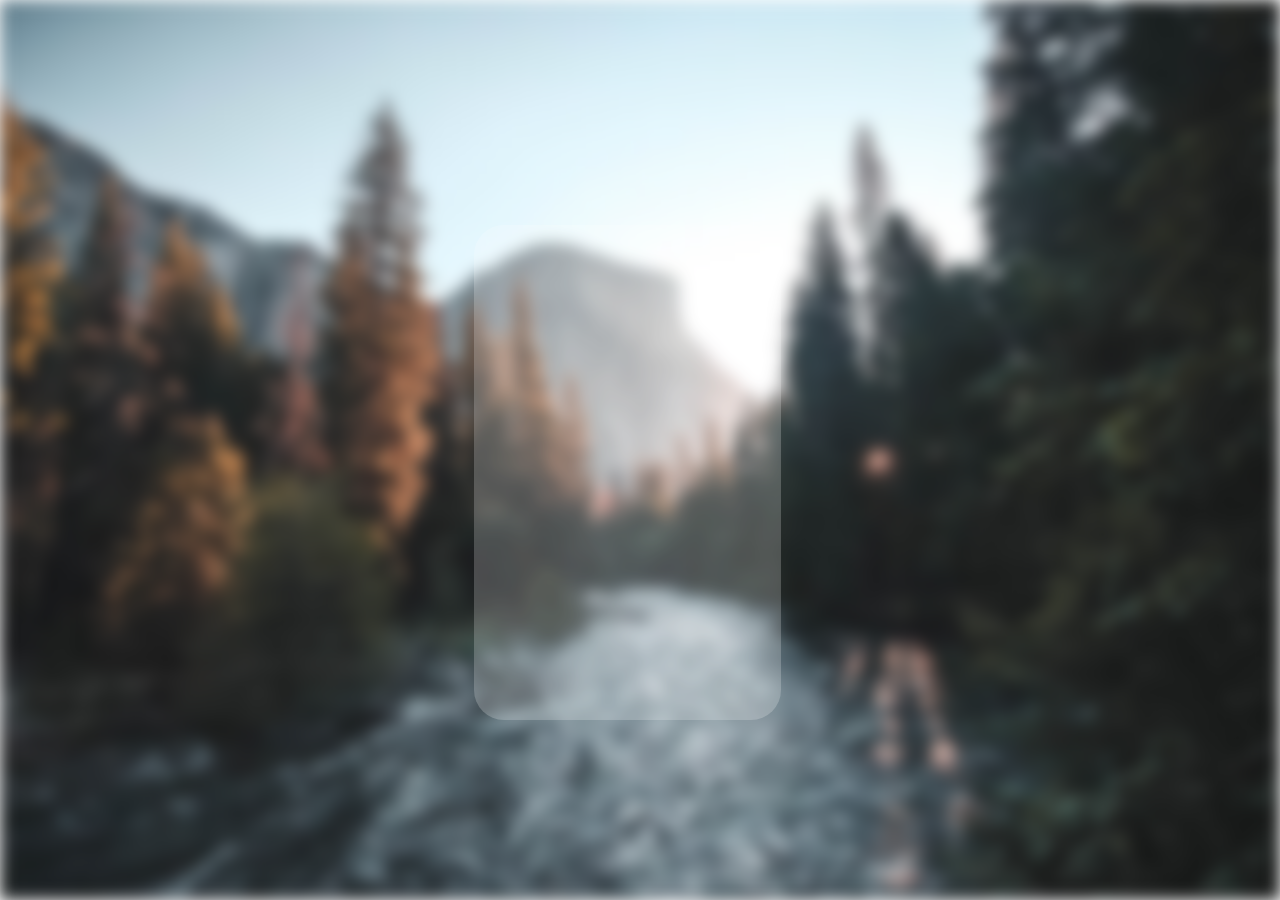
<file: create.html>
<!DOCTYPE html>
<html lang="en">
<head>
    <meta charset="UTF-8">
    <meta name="viewport" content="width=device-width, initial-scale=1.0">
    <title>Document</title>
    <link rel="stylesheet" href="create.css">
</head>
<body>
    <div id="main">
        <div id="inner-main">
            
        </div>
        <div id="box"></div>
    </div>
</body>
</html>
</file>
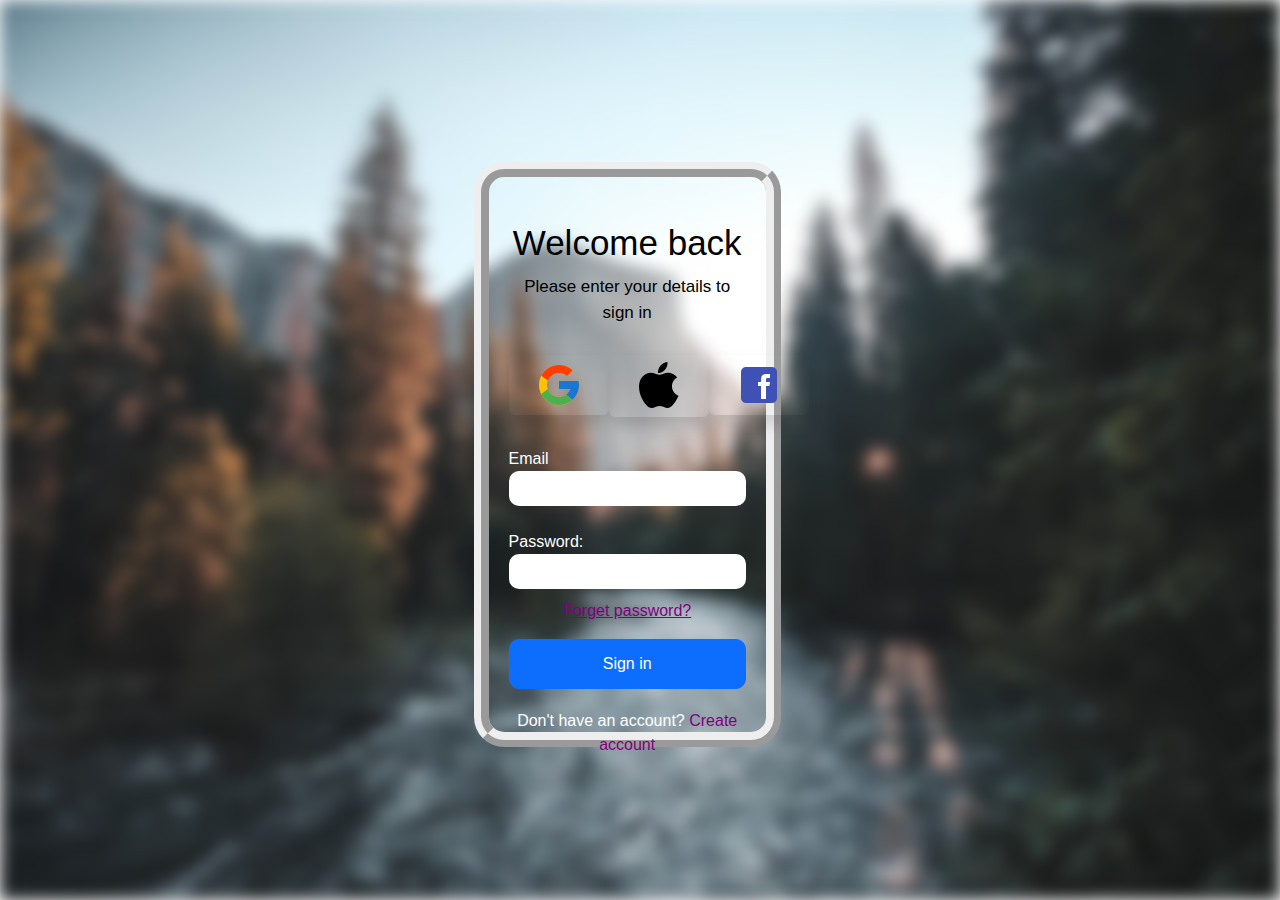
<file: login.html>
<!DOCTYPE html>
<html lang="en">
<head>
    <meta charset="UTF-8">
    <meta name="viewport" content="width=device-width, initial-scale=1.0">
    <title>Document</title>
    <link rel="stylesheet" href="https://cdn.jsdelivr.net/npm/bootstrap@5.3.3/dist/css/bootstrap.min.css" integrity="sha384-QWTKZyjpPEjISv5WaRU9OFeRpok6YctnYmDr5pNlyT2bRjXh0JMhjY6hW+ALEwIH" crossorigin="anonymous">
    <link rel="stylesheet" href="login.css">
</head>
<body>
    <div id="main">
        <div id="inner-main">
            <div id="welcome">
                <h1>Welcome back</h1>
                <p>Please enter your details to sign in</p>
            </div>
            <div id="but">
                <a href=""><button class="btn btn-light"><img src="img2.png" alt=""></button></a>
                <a href=""><button class="btn btn-light"><img src="img3.png" alt=""></button></a>
                <a href=""><button class="btn btn-light"><img src="img4.png" alt=""></button></a>
            </div>
            <div id="pass">
                <form>
                    <label id="bar">Email</label><br>
                    <div class="ffname"><input type="text" id="fname" name="fname"></div><br>
                    <label id="bar">Password:</label><br>
                    <div class="ffname"><input type="password" id="fname" name="lname"></div>
                  </form>
                  <div id="forget">
                    <p><a href="">Forget password?</a></p>
                  </div>
                  <button class="btn btn-primary">Sign in</button>
                  <div id="create">
                    <p>Don't have an account? <a href="">Create account</a></p>
                  </div>
            </div>
        </div>
        <div id="box"></div>
    </div>
</body>
</html>
</file>
<file: create.css>
*{
    margin: 0;
    padding: 0;
    font-family: 'Gill Sans', 'Gill Sans MT', Calibri, 'Trebuchet MS', sans-serif;
    box-sizing: border-box;
}
html, body{
    height: 100%;
    width: 100%;
    color: white;
}
#main{
    width: 100%;
    height: 100%;
    position: relative;
}
#inner-main{
    width: 24vw;
    height: 55vh;
    background-color: white;
    opacity: 0.21;
    border-radius: 30px;
    position: absolute;
    z-index: 1;
    top: 25%;
    left: 37%;
}
#box{
    width: 100%;
    height: 100vh;
    background-image: url(img1.avif);
    background-size: cover;
    background-position: center;
    filter: blur(8px);
}
</file>
<file: login.css>
*{
    margin: 0;
    padding: 0;
    font-family: 'Gill Sans', 'Gill Sans MT', Calibri, 'Trebuchet MS', sans-serif;
    box-sizing: border-box;
}
html, body{
    height: 100%;
    width: 100%;
    color: black;
}
#main{
    width: 100%;
    height: 100%;
    position: relative;
}
#inner-main{
    width: 24vw;
    height: 65vh;
    background-color: transparent;
    border-style: ridge;
    border-width: 15px;
    border-radius: 30px;
    position: absolute;
    z-index: 1;
    top: 18%;
    left: 37%;
    padding: 20px;
}
#inner-main #welcome{
  text-align: center;

}
#inner-main #welcome h1{
    margin-top: 25px;
    font-size: 35px;
    font-weight: 500;
}
 #welcome p{
    margin-top: 10px;
    font-size: 17px;
}
#inner-main #but{
    margin-top: 30px;
    display: flex;
    justify-content: space-between;
}
#inner-main #but .btn{
    width: 100px;
    background-color: transparent;
    border-style: none;
    box-shadow: 0px 10px 15px rgba(0, 0, 0, 0.129);
}
#pass{
    color: white;
    margin-top: 30px;
}
#pass .ffname{
    width: 100%;
    text-align: center;
    border-radius: 10px;
    background-color: white;
    

}
#pass #fname{
    width: 90%;
    height: 35px;
    border-style: none;
    outline: none;
}
#forget{
    margin-top: 10px;
    text-align: center;
}

a{
    color: purple;
}
#pass .btn{
    width: 100%;
    height: 50px;
    border-radius: 10px;
}
#create{
    text-align: center;
    margin-top: 20px;
}
#create a{
    text-decoration: none;
}
#box{
    width: 100%;
    height: 100vh;
    background-image: url(img1.avif);
    background-size: cover;
    background-position: center;
    filter: blur(8px);
}
</file>
